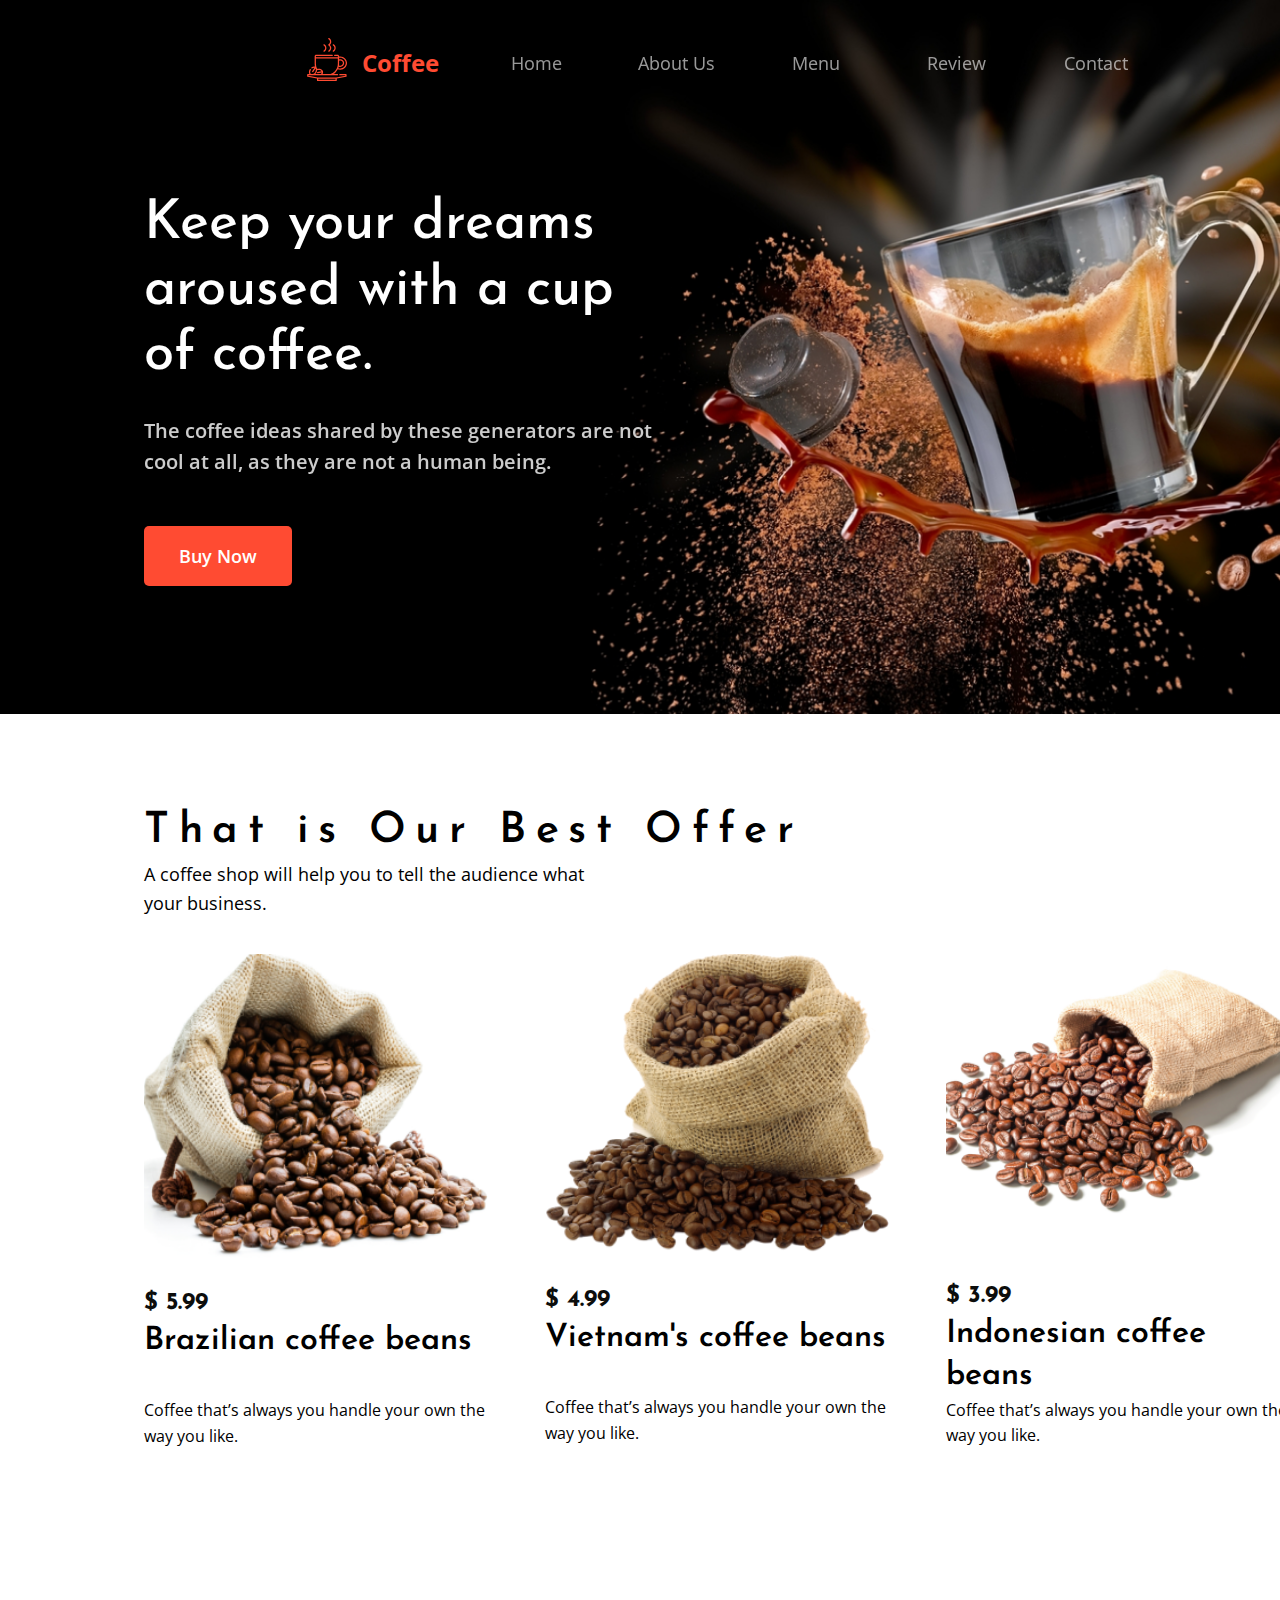
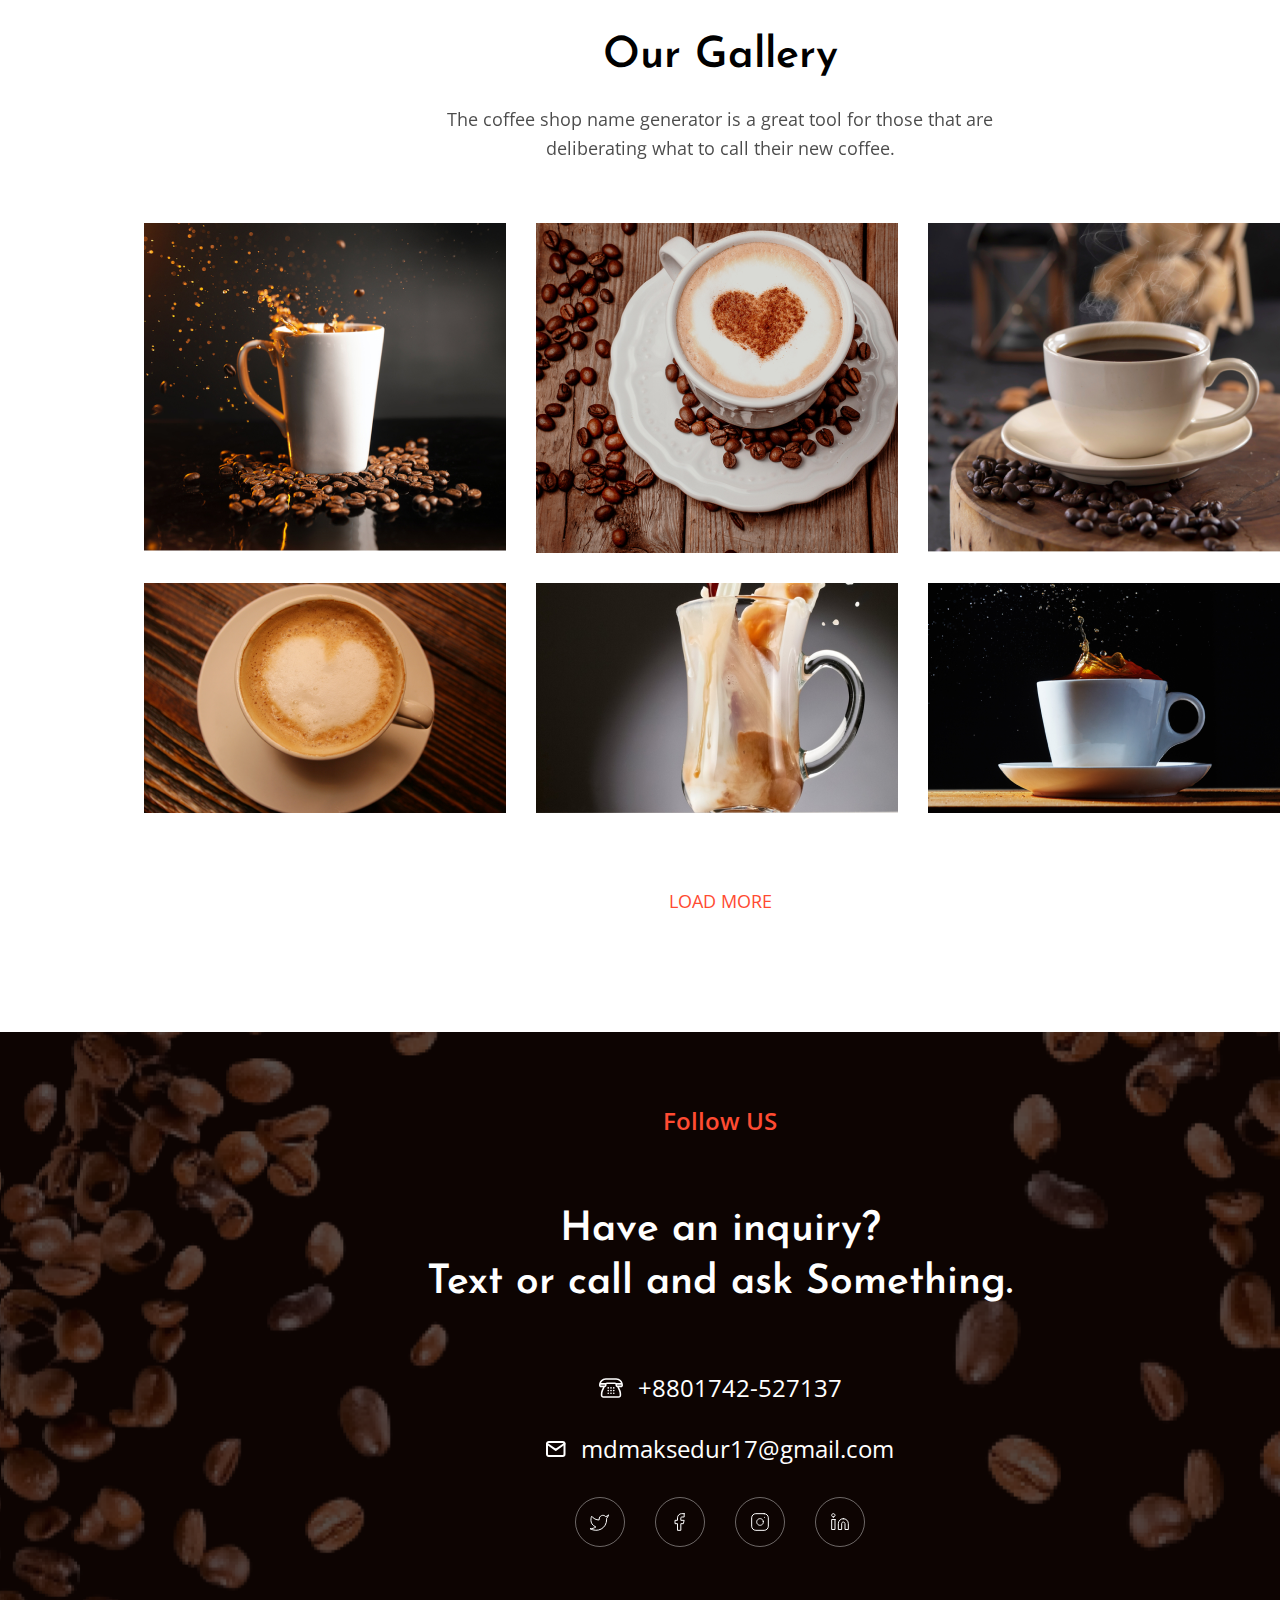
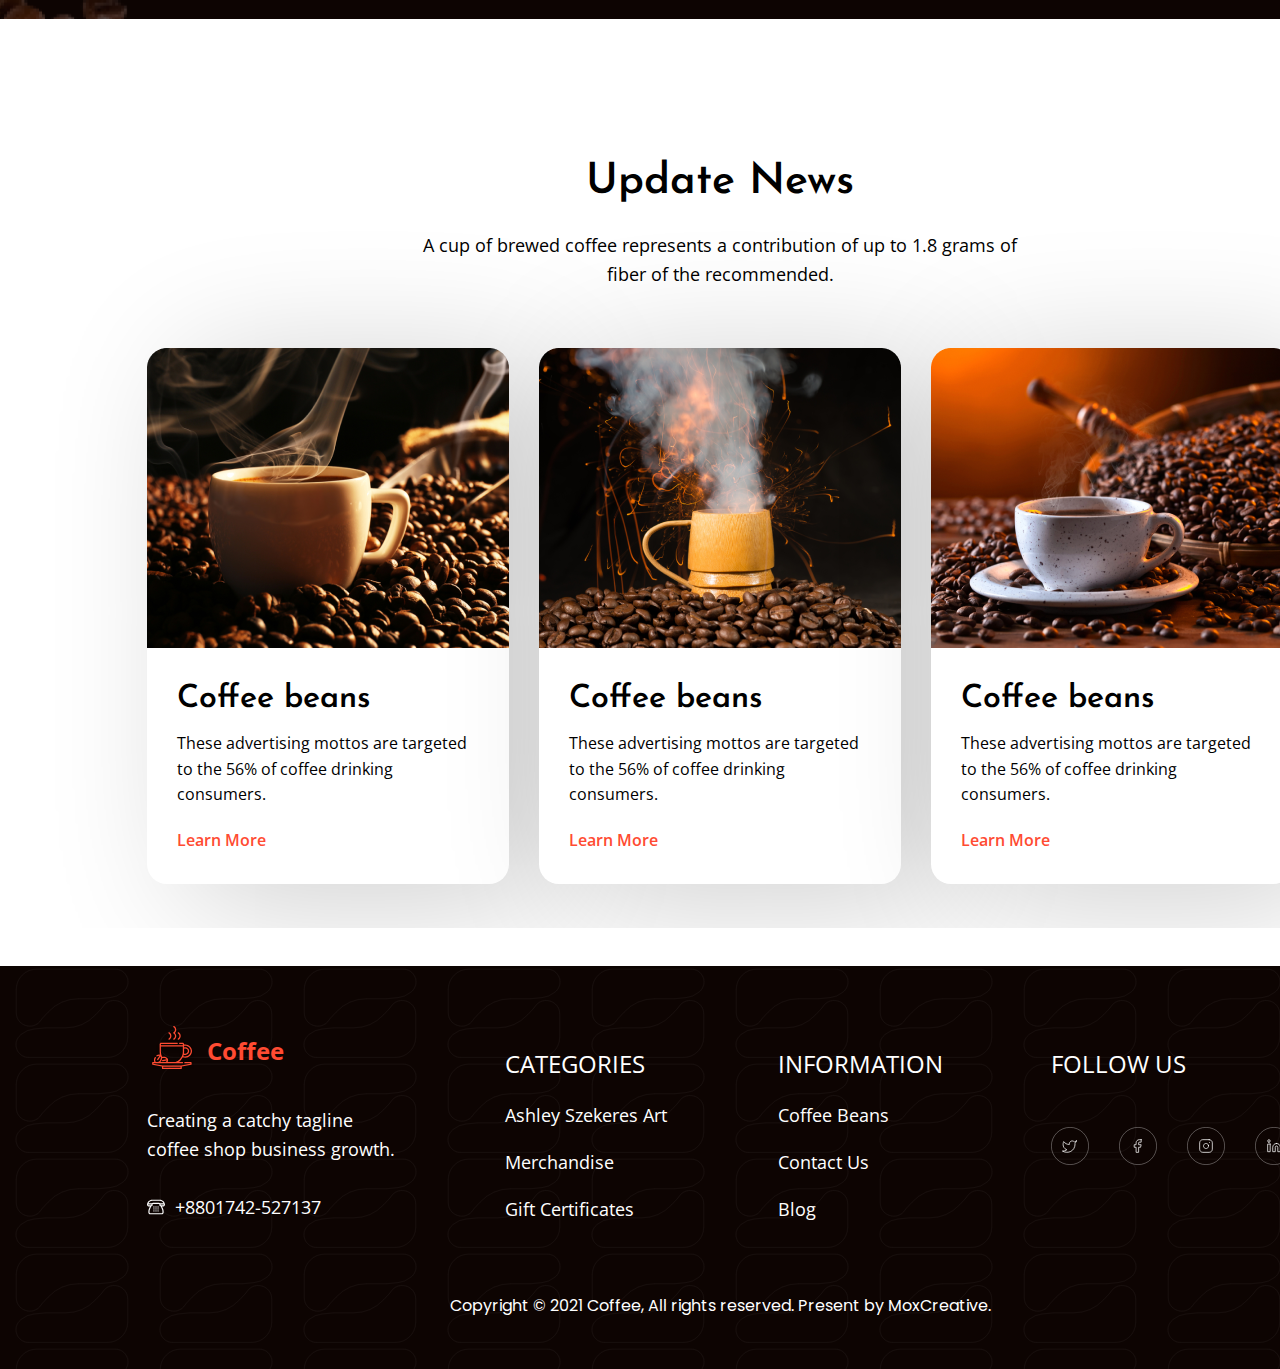
<file: index.html>
<!DOCTYPE html>
<html lang="en">
<head>
    <meta charset="UTF-8">
    <title>Team exam</title>
    <link rel="preconnect" href="https://fonts.googleapis.com">
    <link rel="preconnect" href="https://fonts.gstatic.com" crossorigin>
    <link href="https://fonts.googleapis.com/css2?family=Josefin+Sans:ital,wght@0,100..700;1,100..700&family=Open+Sans:wght@300..800&family=Poppins&display=swap"
          rel="stylesheet">
    <link rel="stylesheet" href="css/main.css">
    <link rel="stylesheet" href="css/tablet.css">
    <link rel="stylesheet" href="css/mobile.css">
</head>
<body>
<!--Первая часть HEADER AND HERO SECTION-->

    <header class="header wrapper">
        <div class="general-width">
            <div class="header-inner">
                <a href="" class="logo">
                    <img src="img/svg/coffee-cup.svg" alt="Logo coffee" class="logo-icon">
                    Coffee
                </a>

                <nav class="nav">
                    <ul class="menu">
                        <li class="menu-item">
                            <a href="" class="menu-link">Home</a>
                        </li>
                        <li class="menu-item">
                            <a href="" class="menu-link">About Us</a>
                        </li>
                        <li class="menu-item">
                            <a href="" class="menu-link">Menu</a>
                        </li>
                        <li class="menu-item">
                            <a href="" class="menu-link">Review</a>
                        </li>
                        <li class="menu-item">
                            <a href="" class="menu-link">Contact</a>
                        </li>
                    </ul>
                </nav>
            </div>
        </div>
    </header>
    
    <main>
        <section class="hero wrapper">
            <div class="general-width">
                <div class="hero-content">
                    <h1 class="hero-title">Keep your dreams aroused with a cup of coffee.</h1>
                    <p class="hero-text">
                        The coffee ideas shared by these generators are not
                        cool at all, as they are not a human being.
                    </p>
                    <button class="btn">Buy Now</button>
                </div>
            </div>
        </section>
        
        <!--        Вторая часть-->
        <section class="offer wrapper">
            <div class="general-width">
                <h2 class="h2-offer">That is Our Best Offer</h2>
                <p class="p-offer">A coffee shop will help you to tell the audience what your business.</p>
                <div class="img-offer">
                    <div class="img-offer-left">
                        <img src="img/image/offer-1.png" alt="coffee">
                        <span class="span-offer">$ 5.99</span>
                        <h3 class="h3-offer">Brazilian coffee beans</h3>
                        <p class="p-img-offer-1">Coffee that’s always you handle your own the way you like. </p>
                    </div>
                    <div class="img-offer-center">
                        <img src="img/image/offer-2.png" alt="coffee">
                        <span class="span-offer">$ 4.99</span>
                        <h3 class="h3-offer">Vietnam's coffee beans</h3>
                        <p class="p-img-offer-1">Coffee that’s always you handle your own the way you like. </p>
                    </div>
                    <div class="img-offer-right">
                        <img src="img/image/offer-3.png" alt="coffee">
                        <span class="span-offer-right">$ 3.99</span>
                        <h3 class="h3-offer">Indonesian coffee beans</h3>
                        <p class="p-img-offer">Coffee that’s always you handle your own the way you like. </p>
                    </div>
                </div>
            </div>
        </section>
        <!--        Третья часть-->
        <section class="gallery wrapper">
            <div class="general-width">
                <div class="main-gallery">
                    <h1 class="h1-gallery">Our Gallery</h1>
                    <p class="p-gallery">The coffee shop name generator is a great tool for those that are<br> deliberating
                        what to call their new coffee.</p>
                    <div class="images-box">
                        <img class="big-img" src="img/image/gallery-1.png" alt="gallery-1">
                        <img class="big-img" src="img/image/gallery-2.png" alt="gallery-2">
                        <img class="big-img" src="img/image/gallery-3.png" alt="gallery-3">
                        <img class="small-img" src="img/image/gallery-4.png" alt="gallery-4">
                        <img class="small-img" src="img/image/gallery-5.png" alt="gallery-5">
                        <img class="small-img" src="img/image/gallery-6.png" alt="gallery-6">
                    </div>
                    <a class="a-gallery" href="#">LOAD MORE</a>
                </div>
            </div>
        </section>
        <!--        Четвертая часть-->
        <section class="follow wrapper">
            <div class="container follow-inner">
                
                <div class="follow-content">
                    <h3 class="follow-subtitle">Follow US</h3>
                    <h2 class="title follow-title">Have an inquiry?<br>
                        Text or call and ask Something.
                    </h2>
                    <div class="follow-contact">
                        <a href="tel:+8801742527137" class="follow-link-tel follow-link">
                            <svg width="24" height="24" viewBox="0 0 24 24" fill="none" xmlns="http://www.w3.org/2000/svg">
                                <path d="M24 9.1327C24 5.33085 20.907 2.23785 17.1052 2.23785H6.89484C3.093 2.2379 0 5.3309 0 9.13275C0 10.2554 0.913359 11.1688 2.03602 11.1688H3.97945L2.57236 14.3552C2.07511 15.4814 1.82297 16.6765 1.82297 17.9076V19.2132C1.82297 20.6189 2.96653 21.7624 4.37217 21.7624H19.6275C21.0331 21.7624 22.1767 20.6189 22.1767 19.2132V17.9076C22.1767 16.6765 21.9246 15.4814 21.4273 14.3552L20.0202 11.1688H21.9639C23.0866 11.1687 24 10.2554 24 9.1327ZM6.89484 3.80985H17.1052V3.8099C19.3193 3.8099 21.2216 5.1689 22.0228 7.0964H17.4928C17.1057 6.69567 16.5634 6.44573 15.9635 6.44573H8.03653C7.43555 6.44573 6.89236 6.69665 6.50503 7.09865C6.48994 7.09781 6.47498 7.09635 6.4597 7.09635H1.97728C2.77837 5.16881 4.6808 3.80985 6.89484 3.80985ZM2.03602 9.59667C1.78017 9.59667 1.57205 9.38859 1.57205 9.1327C1.57205 8.97628 1.57922 8.8215 1.59253 8.66845H5.90883V9.27515C5.90883 9.45243 5.76455 9.59662 5.58731 9.59662H2.03602V9.59667ZM20.6047 17.9074V19.2131C20.6047 19.7519 20.1664 20.1902 19.6275 20.1902H4.37217C3.83339 20.1902 3.39502 19.7519 3.39502 19.2131V17.9074C3.39502 16.8965 3.60206 15.9149 4.01044 14.9902L5.69958 11.1651C6.69164 11.1068 7.48092 10.2816 7.48092 9.2752V8.57357C7.48092 8.26715 7.7302 8.01787 8.03658 8.01787H15.9634C16.2698 8.01787 16.5191 8.26715 16.5191 8.57357V9.2752C16.5191 10.2815 17.3081 11.1067 18.3 11.1651L19.9892 14.9902C20.3977 15.915 20.6047 16.8964 20.6047 17.9074ZM18.4127 9.59671V9.59667C18.2355 9.59667 18.0912 9.45248 18.0912 9.2752V8.6685H22.4075C22.4208 8.82154 22.428 8.97632 22.428 9.13279C22.428 9.38864 22.2199 9.59676 21.964 9.59676H18.4127V9.59671Z" fill="white"/>
                                <path d="M9.25512 12.8365C9.7354 12.8365 10.1247 12.4472 10.1247 11.9669C10.1247 11.4866 9.7354 11.0973 9.25512 11.0973C8.77484 11.0973 8.3855 11.4866 8.3855 11.9669C8.3855 12.4472 8.77484 12.8365 9.25512 12.8365Z" fill="white"/>
                                <path d="M12 12.8365C12.4803 12.8365 12.8696 12.4472 12.8696 11.9669C12.8696 11.4866 12.4803 11.0973 12 11.0973C11.5197 11.0973 11.1304 11.4866 11.1304 11.9669C11.1304 12.4472 11.5197 12.8365 12 12.8365Z" fill="white"/>
                                <path d="M14.7449 12.8365C15.2251 12.8365 15.6145 12.4472 15.6145 11.9669C15.6145 11.4866 15.2251 11.0973 14.7449 11.0973C14.2646 11.0973 13.8752 11.4866 13.8752 11.9669C13.8752 12.4472 14.2646 12.8365 14.7449 12.8365Z" fill="white"/>
                                <path d="M9.25512 15.4799C9.7354 15.4799 10.1247 15.0905 10.1247 14.6102C10.1247 14.1299 9.7354 13.7406 9.25512 13.7406C8.77484 13.7406 8.3855 14.1299 8.3855 14.6102C8.3855 15.0905 8.77484 15.4799 9.25512 15.4799Z" fill="white"/>
                                <path d="M12 15.4799C12.4803 15.4799 12.8696 15.0905 12.8696 14.6102C12.8696 14.1299 12.4803 13.7406 12 13.7406C11.5197 13.7406 11.1304 14.1299 11.1304 14.6102C11.1304 15.0905 11.5197 15.4799 12 15.4799Z" fill="white"/>
                                <path d="M14.7449 15.4799C15.2251 15.4799 15.6145 15.0905 15.6145 14.6102C15.6145 14.1299 15.2251 13.7406 14.7449 13.7406C14.2646 13.7406 13.8752 14.1299 13.8752 14.6102C13.8752 15.0905 14.2646 15.4799 14.7449 15.4799Z" fill="white"/>
                                <path d="M9.25512 18.1228C9.7354 18.1228 10.1247 17.7335 10.1247 17.2532C10.1247 16.7729 9.7354 16.3835 9.25512 16.3835C8.77484 16.3835 8.3855 16.7729 8.3855 17.2532C8.3855 17.7335 8.77484 18.1228 9.25512 18.1228Z" fill="white"/>
                                <path d="M12 18.1228C12.4803 18.1228 12.8696 17.7335 12.8696 17.2532C12.8696 16.7729 12.4803 16.3835 12 16.3835C11.5197 16.3835 11.1304 16.7729 11.1304 17.2532C11.1304 17.7335 11.5197 18.1228 12 18.1228Z" fill="white"/>
                                <path d="M14.7449 18.1228C15.2251 18.1228 15.6145 17.7335 15.6145 17.2532C15.6145 16.7729 15.2251 16.3835 14.7449 16.3835C14.2646 16.3835 13.8752 16.7729 13.8752 17.2532C13.8752 17.7335 14.2646 18.1228 14.7449 18.1228Z" fill="white"/>
                            </svg>
                            +8801742-527137
                        </a>
                        <a href="mailto:mdmaksedur17@gmail.com" class="follow-link-mail follow-link">
                            <svg width="20" height="16" viewBox="0 0 20 16" fill="none" xmlns="http://www.w3.org/2000/svg">
                                <path d="M2.75 1H16.75C17.7125 1 18.5 1.7875 18.5 2.75V13.25C18.5 14.2125 17.7125 15 16.75 15H2.75C1.7875 15 1 14.2125 1 13.25V2.75C1 1.7875 1.7875 1 2.75 1Z" stroke="white" stroke-width="2" stroke-linecap="round" stroke-linejoin="round"/>
                                <path d="M18.5 2.75L9.75 8.875L1 2.75" stroke="white" stroke-width="2" stroke-linecap="round" stroke-linejoin="round"/>
                            </svg>
                            mdmaksedur17@gmail.com
                        </a>
                    </div>
                    <ul class="social-list">
                        <li class="social-item">
                            <a href="#" class="social-link">
                                <img src="img/svg/twitter.svg" alt="Logo twitter" class="social-icon">
                            </a>
                        </li>
                        <li class="social-item">
                            <a href="#" class="social-link">
                                <img src="img/svg/facebook.svg" alt="Logo facebook" class="social-icon">
                            </a>
                        </li>
                        <li class="social-item">
                            <a href="#" class="social-link">
                                <img src="img/svg/instagram.svg" alt="Logo instagram" class="social-icon">
                            </a>
                        </li>
                        <li class="social-item">
                            <a href="#" class="social-link">
                                <img src="img/svg/link-din.svg" alt="Logo link din" class="social-icon">
                            </a>
                        </li>
                    </ul>
                </div>
            </div>
        </section>
        <!--        Пятая часть-->
        <section class="news wrapper">
            <div class="general-width main-news">
                <h2 class="h2-news">Update News</h2>
                <p class="p-news">A cup of brewed coffee represents a contribution of up to 1.8 grams of <br>fiber of the
                    recommended.</p>
                <div class="box-news">
                    <div class="inner-box">
                        <img src="img/image/news-1.png" alt="coffee">
                        <div class="text-box">
                            <h3 class="h3-text-box">Coffee beans</h3>
                            <p class="p-text-box">These advertising mottos are targeted to the 56% of coffee drinking
                                consumers.</p>
                            <a class="a-text-box" href="#">Learn More</a>
                        </div>
                    </div>
                    <div class="inner-box">
                        <img src="img/image/news-2.png" alt="coffee">
                        <div class="text-box">
                            <h3 class="h3-text-box">Coffee beans</h3>
                            <p class="p-text-box">These advertising mottos are targeted to the 56% of coffee drinking
                                consumers.</p>
                            <a class="a-text-box" href="#">Learn More</a>
                        </div>
                    </div>
                    <div class="inner-box">
                        <img src="img/image/news-3.png" alt="coffee">
                        <div class="text-box">
                            <h3 class="h3-text-box">Coffee beans</h3>
                            <p class="p-text-box">These advertising mottos are targeted to the 56% of coffee drinking
                                consumers.</p>
                            <a class="a-text-box" href="#">Learn More</a>
                        </div>
                    </div>
                </div>
            </div>
        </section>
    </main>
    <!--Первая часть-->
    <footer class="footer wrapper">
        <div class="wrap wrapper">
            <div class="container footer-inner">

                <div class="footer-wrap">

                    <div class="content-footer">
                        <a href="" class="logo">
                            <img src="img/svg/coffee-cup.svg" alt="Logo Coffee site" class="logo-icon">
                            Coffee
                        </a>
                        <p class="text-footer">
                            Creating a catchy tagline coffee shop business growth.
                        </p>
                        <a href="tel:+8801742527137" class="tel link">
                            <svg width="18" height="18" viewBox="0 0 24 24" fill="none"
                                 xmlns="http://www.w3.org/2000/svg">
                                <path d="M24 9.1327C24 5.33085 20.907 2.23785 17.1052 2.23785H6.89484C3.093 2.2379 0 5.3309 0 9.13275C0 10.2554 0.913359 11.1688 2.03602 11.1688H3.97945L2.57236 14.3552C2.07511 15.4814 1.82297 16.6765 1.82297 17.9076V19.2132C1.82297 20.6189 2.96653 21.7624 4.37217 21.7624H19.6275C21.0331 21.7624 22.1767 20.6189 22.1767 19.2132V17.9076C22.1767 16.6765 21.9246 15.4814 21.4273 14.3552L20.0202 11.1688H21.9639C23.0866 11.1687 24 10.2554 24 9.1327ZM6.89484 3.80985H17.1052V3.8099C19.3193 3.8099 21.2216 5.1689 22.0228 7.0964H17.4928C17.1057 6.69567 16.5634 6.44573 15.9635 6.44573H8.03653C7.43555 6.44573 6.89236 6.69665 6.50503 7.09865C6.48994 7.09781 6.47498 7.09635 6.4597 7.09635H1.97728C2.77837 5.16881 4.6808 3.80985 6.89484 3.80985ZM2.03602 9.59667C1.78017 9.59667 1.57205 9.38859 1.57205 9.1327C1.57205 8.97628 1.57922 8.8215 1.59253 8.66845H5.90883V9.27515C5.90883 9.45243 5.76455 9.59662 5.58731 9.59662H2.03602V9.59667ZM20.6047 17.9074V19.2131C20.6047 19.7519 20.1664 20.1902 19.6275 20.1902H4.37217C3.83339 20.1902 3.39502 19.7519 3.39502 19.2131V17.9074C3.39502 16.8965 3.60206 15.9149 4.01044 14.9902L5.69958 11.1651C6.69164 11.1068 7.48092 10.2816 7.48092 9.2752V8.57357C7.48092 8.26715 7.7302 8.01787 8.03658 8.01787H15.9634C16.2698 8.01787 16.5191 8.26715 16.5191 8.57357V9.2752C16.5191 10.2815 17.3081 11.1067 18.3 11.1651L19.9892 14.9902C20.3977 15.915 20.6047 16.8964 20.6047 17.9074ZM18.4127 9.59671V9.59667C18.2355 9.59667 18.0912 9.45248 18.0912 9.2752V8.6685H22.4075C22.4208 8.82154 22.428 8.97632 22.428 9.13279C22.428 9.38864 22.2199 9.59676 21.964 9.59676H18.4127V9.59671Z"
                                      fill="white"/>
                                <path d="M9.25512 12.8365C9.7354 12.8365 10.1247 12.4472 10.1247 11.9669C10.1247 11.4866 9.7354 11.0973 9.25512 11.0973C8.77484 11.0973 8.3855 11.4866 8.3855 11.9669C8.3855 12.4472 8.77484 12.8365 9.25512 12.8365Z"
                                      fill="white"/>
                                <path d="M12 12.8365C12.4803 12.8365 12.8696 12.4472 12.8696 11.9669C12.8696 11.4866 12.4803 11.0973 12 11.0973C11.5197 11.0973 11.1304 11.4866 11.1304 11.9669C11.1304 12.4472 11.5197 12.8365 12 12.8365Z"
                                      fill="white"/>
                                <path d="M14.7449 12.8365C15.2251 12.8365 15.6145 12.4472 15.6145 11.9669C15.6145 11.4866 15.2251 11.0973 14.7449 11.0973C14.2646 11.0973 13.8752 11.4866 13.8752 11.9669C13.8752 12.4472 14.2646 12.8365 14.7449 12.8365Z"
                                      fill="white"/>
                                <path d="M9.25512 15.4799C9.7354 15.4799 10.1247 15.0905 10.1247 14.6102C10.1247 14.1299 9.7354 13.7406 9.25512 13.7406C8.77484 13.7406 8.3855 14.1299 8.3855 14.6102C8.3855 15.0905 8.77484 15.4799 9.25512 15.4799Z"
                                      fill="white"/>
                                <path d="M12 15.4799C12.4803 15.4799 12.8696 15.0905 12.8696 14.6102C12.8696 14.1299 12.4803 13.7406 12 13.7406C11.5197 13.7406 11.1304 14.1299 11.1304 14.6102C11.1304 15.0905 11.5197 15.4799 12 15.4799Z"
                                      fill="white"/>
                                <path d="M14.7449 15.4799C15.2251 15.4799 15.6145 15.0905 15.6145 14.6102C15.6145 14.1299 15.2251 13.7406 14.7449 13.7406C14.2646 13.7406 13.8752 14.1299 13.8752 14.6102C13.8752 15.0905 14.2646 15.4799 14.7449 15.4799Z"
                                      fill="white"/>
                                <path d="M9.25512 18.1228C9.7354 18.1228 10.1247 17.7335 10.1247 17.2532C10.1247 16.7729 9.7354 16.3835 9.25512 16.3835C8.77484 16.3835 8.3855 16.7729 8.3855 17.2532C8.3855 17.7335 8.77484 18.1228 9.25512 18.1228Z"
                                      fill="white"/>
                                <path d="M12 18.1228C12.4803 18.1228 12.8696 17.7335 12.8696 17.2532C12.8696 16.7729 12.4803 16.3835 12 16.3835C11.5197 16.3835 11.1304 16.7729 11.1304 17.2532C11.1304 17.7335 11.5197 18.1228 12 18.1228Z"
                                      fill="white"/>
                                <path d="M14.7449 18.1228C15.2251 18.1228 15.6145 17.7335 15.6145 17.2532C15.6145 16.7729 15.2251 16.3835 14.7449 16.3835C14.2646 16.3835 13.8752 16.7729 13.8752 17.2532C13.8752 17.7335 14.2646 18.1228 14.7449 18.1228Z"
                                      fill="white"/>
                            </svg>
                            +8801742-527137
                        </a>
                    </div>
                    <ul class="footer-list">
                        <li class="footer-item">
                            <h4 class="footer-title">CATEGORIES</h4>
                        </li>
                        <li class="footer-item">
                            <a href="#" class="footer-link link">Ashley Szekeres Art</a>
                        </li>
                        <li class="footer-item">
                            <a href="#" class="footer-link link">Merchandise</a>
                        </li>
                        <li class="footer-item">
                            <a href="#" class="footer-link link">Gift Certificates</a>
                        </li>
                    </ul>
                    <ul class="footer-list">
                        <li class="footer-item">
                            <h4 class="footer-title">INFORMATION</h4>
                        </li>
                        <li class="footer-item">
                            <a href="#" class="footer-link link">Coffee Beans</a>
                        </li>
                        <li class="footer-item">
                            <a href="#" class="footer-link link">Contact Us</a>
                        </li>
                        <li class="footer-item">
                            <a href="#" class="footer-link link">Blog</a>
                        </li>
                    </ul>
                    <div class="footer-social">
                        <h4 class="footer-title">FOLLOW US</h4>
                        <ul class="social-list">
                            <li class="social-item">
                                <a href="#" class="social-link">
                                    <img src="img/svg/twitter.svg" alt="Logo twitter" class="footer-icon">
                                </a>
                            </li>
                            <li class="social-item">
                                <a href="#" class="social-link">
                                    <img src="img/svg/facebook.svg" alt="Logo facebook" class="footer-icon">
                                </a>
                            </li>
                            <li class="social-item">
                                <a href="#" class="social-link">
                                    <img src="img/svg/instagram.svg" alt="Logo instagram" class="footer-icon">
                                </a>
                            </li>
                            <li class="social-item">
                                <a href="#" class="social-link">
                                    <img src="img/svg/link-din.svg" alt="Logo link din" class="footer-icon">
                                </a>
                            </li>
                        </ul>
                    </div>
                </div>
                <div class="copyright">
                    <p class="text-copyright copyright-footer">
                        Copyright &#169; 2021 Coffee, All rights reserved. Present by MoxCreative.
                    </p>
                </div>
            </div>
        </div>
    </footer>


</body>
</html>
</file>
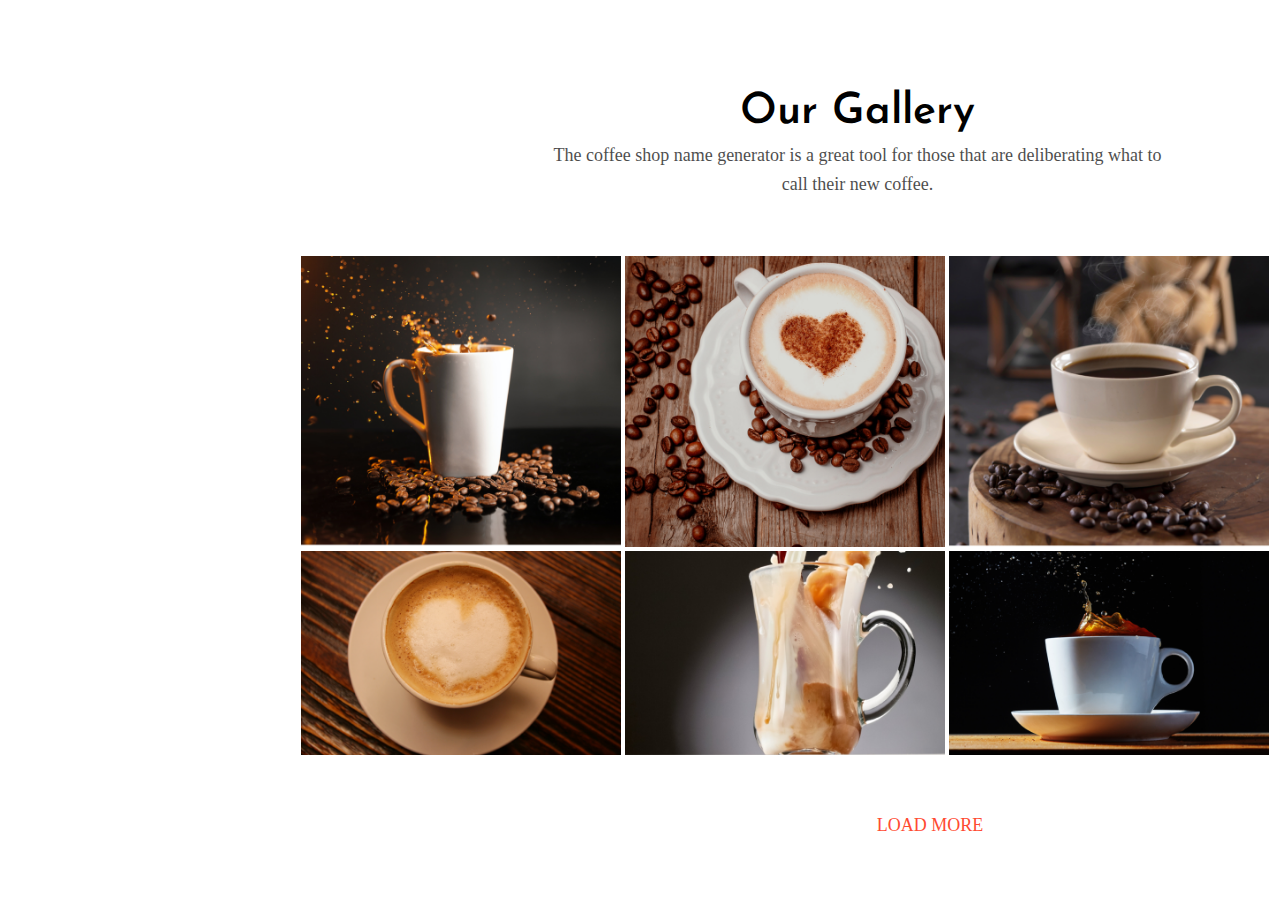
<file: partThreeDima.html>
<!doctype html>
<html lang="en">
<head>
    <meta charset="UTF-8">
    <meta name="viewport"
          content="width=device-width, user-scalable=no, initial-scale=1.0, maximum-scale=1.0, minimum-scale=1.0">
    <meta http-equiv="X-UA-Compatible" content="ie=edge">
    <title>Document</title>

    <link rel="stylesheet" href="partThreeDima.css">

    <link rel="preconnect" href="https://fonts.googleapis.com">
    <link rel="preconnect" href="https://fonts.gstatic.com" crossorigin>
    <link href="https://fonts.googleapis.com/css2?family=Josefin+Sans:ital,wght@0,600;1,600&display=swap" rel="stylesheet">

    <link rel="preconnect" href="https://fonts.googleapis.com">
    <link rel="preconnect" href="https://fonts.gstatic.com" crossorigin>
    <link href="https://fonts.googleapis.com/css2?family=Jacquard+24&family=Josefin+Sans&family=Open+Sans:ital,wght@0,300..800;1,300..800&display=swap" rel="stylesheet">



</head>
<body>
<div class="gallery">
    <section class="one">Our Gallery</section>
    <section class="two">The coffee shop name generator is a great tool for those that are deliberating what to call their new coffee.</section>
    <div class="images">
        <img src="img/image/gallery-1.png" alt="image1">
        <img src="img/image/gallery-2.png" alt="image2">
        <img src="img/image/gallery-3.png" alt="image3">
        <img src="img/image/gallery-4.png" alt="image4">
        <img src="img/image/gallery-5.png" alt="image5">
        <img src="img/image/gallery-6.png" alt="image6">

    </div>
    <section class="three">
        <a href="#">LOAD MORE</a>
    </section>
</div>

</body>
</html>
</file>
<file: css/main.css>
* {
    margin: 0;
    padding: 0;
}
body {
    width: 100vw;
    font-family: "Open Sans", sans-serif;
}
.wrapper{
    width: 1440px;
    min-height: 100%;
    margin: 0 auto;
    overflow: hidden;
    display: flex;
    flex-direction: column;
}
.general-width {
    width: 80%;
    display: flex;
    flex-direction: column;
    margin-left: 10%;
    margin-right: 10%;
}
h1, h2, h3, h4, h5, h6 {
    font-family: "Josefin Sans", sans-serif;
}
a {
    text-decoration: none;
}
ul, ol {
    list-style-type: none;
}


/*------------------------header-------------------------*/
.link:hover,
.link:focus {
    color: #ff4b32;
    transition: color 0.4s;
}

.header {
    position: absolute;
    left: 0;
    right: 0;
    margin-top: 38px;
}

.header-inner {
    display: flex;
    justify-content: center;
    align-items: center;
    gap: 55px;
}

.logo {
    display: flex;
    align-items: center;
    gap: 10px;
    font-size: 1.5em;
    font-weight: 700;
    line-height: 1.3;
    color: #FF4B32;
}

.logo-icon {
    width: 50px;
    height: 50px;
}

.menu {
    display: flex;
    gap: 55px;
}

.menu-item {
    min-width: 85px;
    display: flex;
    justify-content: center;
}

.menu-link {
    font-size: 1.125em;
    line-height: 1.6;
    opacity: 0.6;
    color: #fff;
}

.menu-link:hover,
.menu-link:focus {
    font-weight: 700;
    opacity: 1;
    color: #FF4B32;
    transition: font-weight 0.25s,
    color 0.25s,
    opacity 0.25s;
}

/*----------HERO SECTION----------*/
.hero {
    max-height: 46vh;
    padding-top: 15vw;
    padding-bottom: 10vw;
    background-image: url(/img/image/bg-header.png);
    background-color: #000;
    background-size: contain;
    background-repeat: no-repeat;
    background-position: right;
}

.hero-inner {
    display: flex;
    flex-direction: column;
}

.hero-content {
    max-width: 525px;
}

.hero-title {
    font-size: calc(2.4vw + 24px);
    font-weight: 500;
    line-height: 1.2;
    margin-bottom: 26px;
    color: #fff;
}

.hero-text {
    font-size: calc(0.28vw + 16px);
    font-weight: 600;
    line-height: 1.6;
    margin-bottom: 48px;
    opacity: 0.8;
    color: #fff;
}

.btn {
    font-family: "Open Sans", sans-serif;
    font-size: 1.125em;
    font-weight: 600;
    line-height: 1.6;
    cursor: pointer;
    padding: 16px 35px;
    border: none;
    border-radius: 5px;
    color: #fff;
    background-color: #FF4B32;
}

.btn:hover,
.btn:focus {
    text-shadow: 4px 3px 2px
    rgba(0,0,0,0.6);
    box-shadow: 7px 7px 25px 0
    rgba(0,0,0,0.75) inset;
    transition: text-shadow 0.4s,
    box-shadow 0.4s;
}

/*------------------------header-------------------------*/
/*---------------------Первая часть----------------------*/

.h2-offer{
    margin-top: 10vh;
    color: #000;
    font-family: "Josefin Sans", sans-serif;
    font-size: 43px;
    font-style: normal;
    font-weight: 600;
    line-height: 130%; /* 55.9px */
    letter-spacing: .6rem;
}
.p-offer{
    width: 36vw;
    color: #000;
    font-family: "Open Sans", sans-serif;
    font-size: 18px;
    font-style: normal;
    font-weight: 400;
    line-height: 160%; /* 28.8px */
}
.img-offer{
    max-width: 1146px;
    margin-top: 4vh;
    display: flex;
    flex-direction: row;
    justify-content: space-between;
}
.img-offer-left, .img-offer-center, .img-offer-right{
    width: 30%;
    display: flex;
    flex-direction: column;
}
.span-offer{
    margin-top: 3vh;
    color: #0C0D0C;
    font-family: "Josefin Sans", sans-serif;
    font-size: 24px;
    font-style: normal;
    font-weight: 700;
    line-height: 150%;
}
.span-offer-right{
    margin-top: 6vh;
    color: #0C0D0C;
    font-family: "Josefin Sans", sans-serif;
    font-size: 24px;
    font-style: normal;
    font-weight: 700;
    line-height: 150%;
}
.h3-offer{
    color: #000;
    font-family: "Josefin Sans", sans-serif;
    font-size: 32px;
    font-style: normal;
    font-weight: 600;
    line-height: 130%;
}
.p-img-offer-1{
    margin-top: 4vh;
    color: #000;
    font-family: "Open Sans", sans-serif;
    font-size: 16px;
    font-style: normal;
    font-weight: 400;
    line-height: 160%;
}
.p-img-offer {
    color: #000;
    font-family: "Open Sans", sans-serif;
    font-size: 16px;
    font-style: normal;
    font-weight: 400;
    line-height: 160%;
}

/*---------------------Первая часть----------------------*/
/*---------------------Вторая часть----------------------*/
.gallery{
    margin-top: 20vh;
    display:flex;
    text-align: center;
}
.h1-gallery{
    color: #000;
    font-optical-sizing: auto;
    font-size: 43px;
    font-style: normal;
    font-weight: 600;
    line-height: 130%;
    margin-bottom: 20px;
}
.p-gallery{
    color: #000;
    font-size: 18px;
    font-style: normal;
    font-weight: 400;
    line-height: 160%;
    opacity: 0.7;
    margin-bottom: 60px;
}
.images-box{
    display:flex;
    flex-wrap:wrap;
    margin-bottom: 75px;
    column-gap: 30px;
    row-gap: 30px;
}
.a-gallery{
    color: #FF4B32;
    font-size: 18px;
    font-style: normal;
    font-weight: 400;
    line-height: 150%;
}
.a-gallery:hover{
    color: saddlebrown;
}
/*---------------------Вторая часть----------------------*/
/*---------------------Третья часть----------------------*/
.follow {
    margin-top: 13vh;
    display: flex;
    justify-content: center;
    align-items: center;
    height: 43vh;
    padding: 100px 0;
    background-color: #000;
    background-image: url(/img/image/bg-follow.png);
    background-size: cover;
    background-position: center;
    background-repeat: no-repeat;
}

.follow-content {
    display: flex;
    flex-direction: column;
    justify-content: center;
    align-items: center;
}

.follow-content > .social-list {
    margin-top: 30px;
}

.follow-subtitle {
    font-family: "Open Sans", sans-serif;
    font-size: 1.5em;
    font-weight: 600;
    line-height: 1.5;
    margin-bottom: 65px ;
    color: #ff4b32;
}

.follow-title {
    font-size: calc(1.46vw + 22px);
    font-weight: 600;
    line-height: 1.3;
    text-align: center;
    margin-bottom: 60px;
    color: #fff;
}

.follow-contact {
    display: flex;
    flex-direction: column;
    justify-content: center;
    align-items: center;
    gap: 25px;
}

.follow-link-tel,
.follow-link-mail {
    display: flex;
    justify-content: center;
    align-items: center;
    gap: 15px;
    font-size: 1.5em;
    line-height: 1.5;
    color: #fff;
}

.follow-link:hover,
.follow-link:focus {
    color: #ff4b32;
    transition: color 0.4s;
}

.follow-link-tel:hover path,
.follow-link-tel:focus path {
    fill: #ff4b32;
    transition: fill 0.4s;
}

.follow-link-mail:hover path,
.follow-link-mail:focus path {
    stroke: #ff4b32;
    transition: stroke 0.4s;
}

.social-icon {
    width: 50px;
    height: 50px;
}

/*---------------------Третья часть----------------------*/
/*---------------------Четвертая часть-------------------*/
.news, .main-news{
    height: 100%;
    margin-bottom: 3%;
    display: flex;
    align-items: center;
    text-align: center;
    margin-top: 5%;
}
.box-news{
    max-width: 1146px;
    height: 536px;
    display: flex;
    flex-direction: row;
}
.inner-box{
    width: 362px;
    height: 536px;
    border-radius: 20px;
    background: #FFF;
    box-shadow: 40px 15px 136px 0 rgba(0, 0, 0, 0.20);
    display: flex;
    justify-content: center;
    align-content: center;
    flex-direction: column;
}
.inner-box img{
    width: 362px;
    height: 300px;
}
.inner-box:nth-child(1){
    margin-right: 30px;
}
.inner-box:nth-child(2){
    margin-right: 30px;
}
.text-box{
    width: 362px;
    height: 236px;
    text-align: left;
    display: flex;
    justify-content: center;
    align-content: center;
    flex-direction: column;
}
.h2-news{
    color: #000;
    font-size: 43px;
    font-style: normal;
    font-weight: 600;
    line-height: 130%;
    margin-bottom: 20px;
}
.p-news{
    color: #000;
    font-size: 18px;
    font-style: normal;
    font-weight: 400;
    line-height: 160%;
    margin-bottom: 60px;
}
.h3-text-box{
    color: #000;
    font-size: 32px;
    font-style: normal;
    font-weight: 600;
    line-height: 130%;
    margin: 30px 0 10px 30px;
}
.p-text-box{
    color: #000;
    font-size: 16px;
    font-style: normal;
    font-weight: 400;
    line-height: 160%;
    margin: 0 30px 20px 30px;
}
.a-text-box{
    color: #FF4B32;
    font-size: 16px;
    font-style: normal;
    font-weight: 600;
    line-height: 160%;
    margin: 0 30px 30px 30px;
}
.a-text-box:hover{
    color: saddlebrown;
}


/*---------------------Четвертая часть-------------------*/
/*-------------------------Footer------------------------*/


.footer {
    min-height: 40vh;
    background-color: #0D0402;
    background-image: url(/img/svg/bg-footer.svg);
}

.wrap {
    max-width: 1146px;
    margin: 0 auto;
}

.footer-inner {
    display: flex;
    flex-direction: column;
}

.footer-wrap {
    display: flex;
    justify-content: space-between;
    margin-bottom: 70px;
}

.content-footer {
    display: flex;
    flex-direction: column;
    gap: 30px;
    margin-top: 60px;
}

.text-footer {
    font-size: 1.125rem;
    line-height: 1.6;
    font-weight: 400;
    width: 250px;
    color: #fff;
}

.tel {
    display: flex;
    align-items: center;
    gap: 10px;
    font-size: 1.125rem;
    font-weight: 400;
    line-height: 1.5;
    color: #fff;
}

.tel:hover svg path,
.tel:focus svg path {
    fill: #ff4b32;
    transition: fill 0.4s;
}

.footer-list {
    display: flex;
    justify-content: space-between;
    flex-direction: column;
    gap: 20px;
    width: 165px;
    margin-top: 80px;
}

.footer-title {
    font-family: "Open Sans", sans-serif;
    font-size: 1.5rem;
    font-weight: 400;
    line-height: 1.5;
    color: #fff;
}

.footer-link {
    font-size: 1.125rem;
    line-height: 1.5;
    color: #fff;
}

.footer-social {
    margin-top: 80px;
}

.social-list {
    display: flex;
    align-items: center;
    gap: 30px;
    margin-top: 45px;
}

.social-link {
    display: flex;
    justify-content: center;
    align-items: center;
    border-radius: 50%;
}

.social-link:hover,
.social-link:focus {
    display: flex;
    justify-content: center;
    align-items: center;
    border-radius: 50%;
    background-color: #ff4b32;
    transition: background-color 0.4s;
}

.footer-icon {
    width: 38px;
    height: 38px;
}

.copyright {
    display: flex;
    justify-content: center;
    margin-bottom: 50px;
}
.text-copyright {
    font-family: Poppins, sans-serif;
    line-height: 1.6;
    color: #fff;
}

/*-------------------------Footer------------------------*/
</file>
<file: css/tablet.css>
@media screen and (min-width: 601px) and ( max-width:1100px)
/*------------------------header-------------------------*/


/*------------------------header-------------------------*/
/*---------------------Первая часть----------------------*/


/*---------------------Первая часть----------------------*/
/*---------------------Вторая часть----------------------*/
{
    .h1-gallery{
        width:100vw;
        text-align: center;
    }
    .p-gallery{
       width:100vw;
        text-align: center;
        padding: 0 50px;
    }

    .images{
        display:flex;
        flex-direction: column;

    }
    .images>img{
        width:72vw;
    }
}

/*---------------------Вторая часть----------------------*/
/*---------------------Третья часть----------------------*/


/*---------------------Третья часть----------------------*/
/*---------------------Четвертая часть-------------------*/


/*---------------------Четвертая часть-------------------*/
/*-------------------------Footer------------------------*/


/*-------------------------Footer------------------------*/
</file>
<file: css/mobile.css>
@media screen and (max-width:600px)
/*------------------------header-------------------------*/


/*------------------------header-------------------------*/
/*---------------------Первая часть----------------------*/


/*---------------------Первая часть----------------------*/
/*---------------------Вторая часть----------------------*/
/*.h1-gallery{*/
/*    width:100vw;*/
/*    text-align: center;*/
/*}*/
/*.p-gallery{*/
/*    width:100vw;*/
/*    text-align: center;*/
/*    padding: 20px;*/
/*}*/

/*.images{*/
/*    display:flex;*/
/*    flex-direction: column;*/

/*}*/
/*.images>img{*/
/*    width:72vw;*/
/*}*/


/*---------------------Вторая часть----------------------*/
/*---------------------Третья часть----------------------*/


/*---------------------Третья часть----------------------*/
/*---------------------Четвертая часть-------------------*/


/*---------------------Четвертая часть-------------------*/
/*-------------------------Footer------------------------*/


/*-------------------------Footer------------------------*/
</file>
<file: partThreeDima.css>
*{
    margin:0 0 0 145px;
}
.gallery{
    display:flex;
    flex-direction: column;
    justify-content: center;
    align-items: center;
    margin:85px;
}
.one{
    color: #000;

    text-align: center;

    font-family: "Josefin Sans", sans-serif;
    font-optical-sizing: auto;
    /* Subtitle / Base */
    font-size: 43px;
    font-style: normal;
    font-weight: 600;
    line-height: 130%; /* 55.9px */
}
.two{
    width: 609px;
    color: #000;

    /*font-family: "Open Sans", sans-serif;*//*class body*/
    /*font-optical-sizing: auto;*/
    /*font-variation-settings: "wdth" 100;*/

    text-align: center;
    /*display:flex;*/
    /*justify-content: center;*/

    font-size: 18px;
    font-style: normal;
    font-weight: 400;
    line-height: 160%; /* 28.8px */

    opacity: 0.7;
}
.images{
    /* width: 1440px;
     height: 650px;*/

    flex-shrink: 0;
    width:100vw;
    padding:20px;
    margin: 35px 0;

    display:flex;
    justify-content:center;
    align-content: center;
    flex-wrap:wrap;
}
img{
    /*width: 1440px;
    height: 650px;*/
    /*width: 362px;*/
    /*height: 330px;*/
    flex-shrink: 0;
    width:25vw;
    margin:2px;

}
.three>a{
    text-decoration: none;
    color: #FF4B32;

    text-align: center;
    /*font-family: "Open Sans", sans-serif;*//*class body*/
    font-size: 18px;
    font-style: normal;
    font-weight: 400;
    line-height: 150%; /* 27px */
}
</file>
